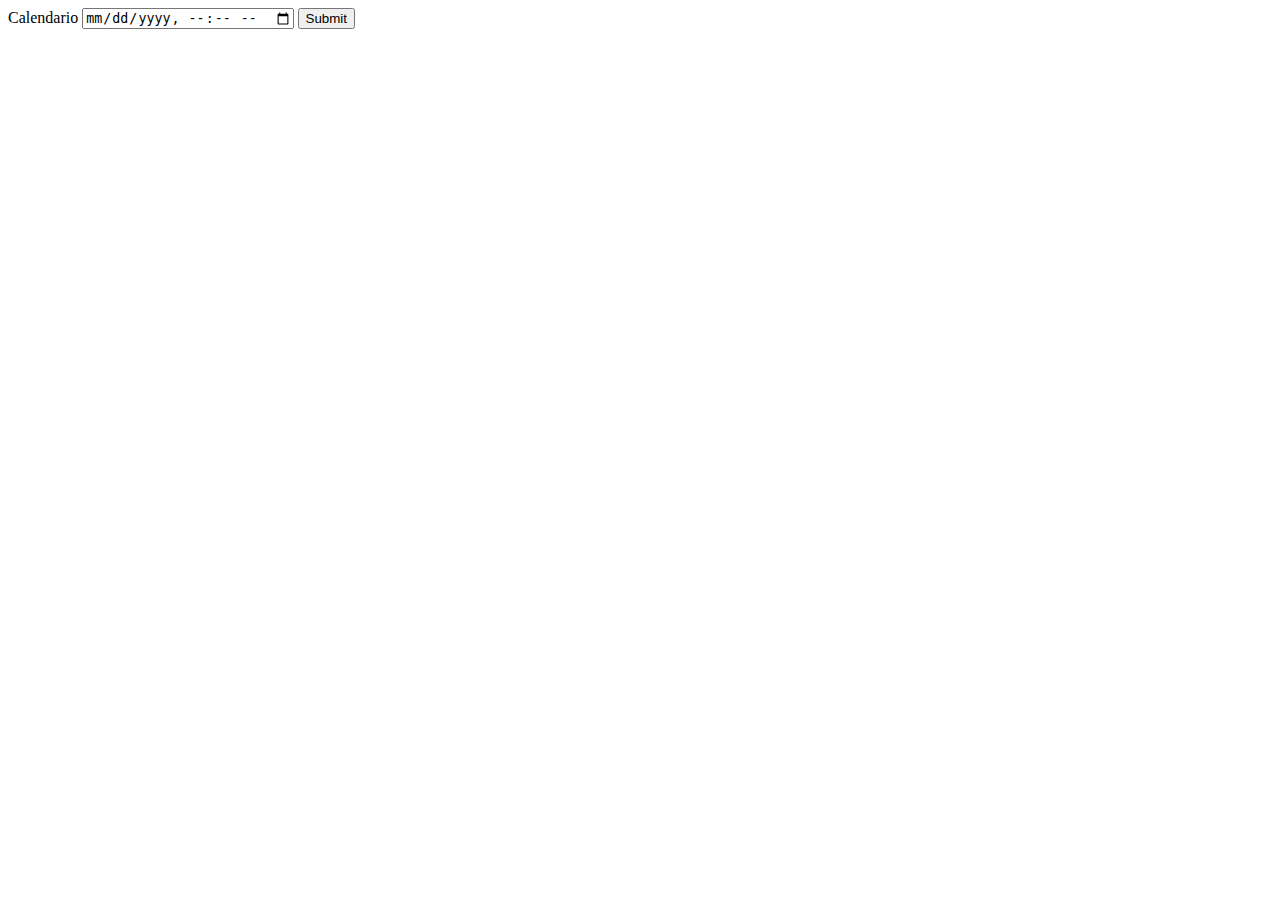
<file: claseCalendario/index.html>
<!DOCTYPE html>
<html lang="en">
<head>
    <meta charset="UTF-8">
    <meta name="viewport" content="width=device-width, initial-scale=1.0">
    <title>Calendario</title>
</head>
<body>
    <!-- <form action="">
        <label for="hora">
            <span>Hora</span>
            <input type="time" id="hora" name="hora">
        </label>
        <label for="dia">
            <span>Día</span>
            <input type="date" id="dia" name="dia">
        </label>
        <label for="semana">
            <span>Semana</span>
            <input type="week" id="semana" name="semana">
        </label>
        <label for="mes">
            <span>Mes</span>
            <input type="month" id="mes" name="mes">
        </label>
        <input type="submit">
    </form> -->

    <form action="">
        <label for="Calendario">
            <span>Calendario</span>
            <input type="datetime-local" id="Calendario" name="Calendario">
        </label>
        <input type="submit">
    </form>
</body>
</html>
</file>
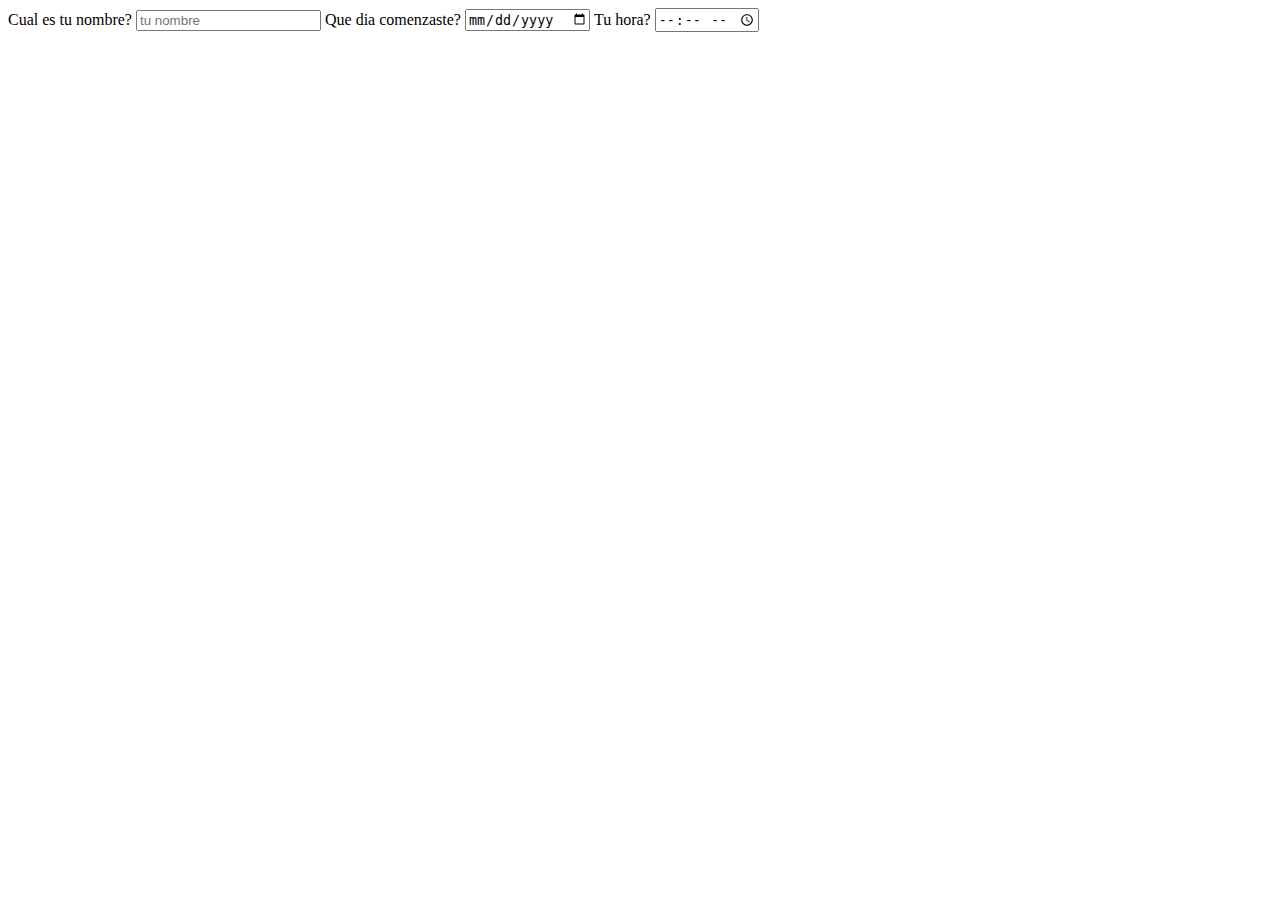
<file: claseForms/index.html>
<!DOCTYPE html>
<html lang="en">
<head>
    <meta charset="UTF-8">
    <meta name="viewport" content="width=device-width, initial-scale=1.0">
    <title>Formularios</title>
</head>
<body>

    <form action="">
        <label for="nombre">
            <span>Cual es tu nombre?</span>
            <input type="text" id="nombre" placeholder="tu nombre">
        </label>
        <label for="inicio">
            <span>Que dia comenzaste?</span>
            <input type="date" id="inicio">
        </label>
        <label for="horario">
            <span>Tu hora?</span>
            <input type="time" id="horario">
        </label>
    </form>
</body>
</html>
</file>
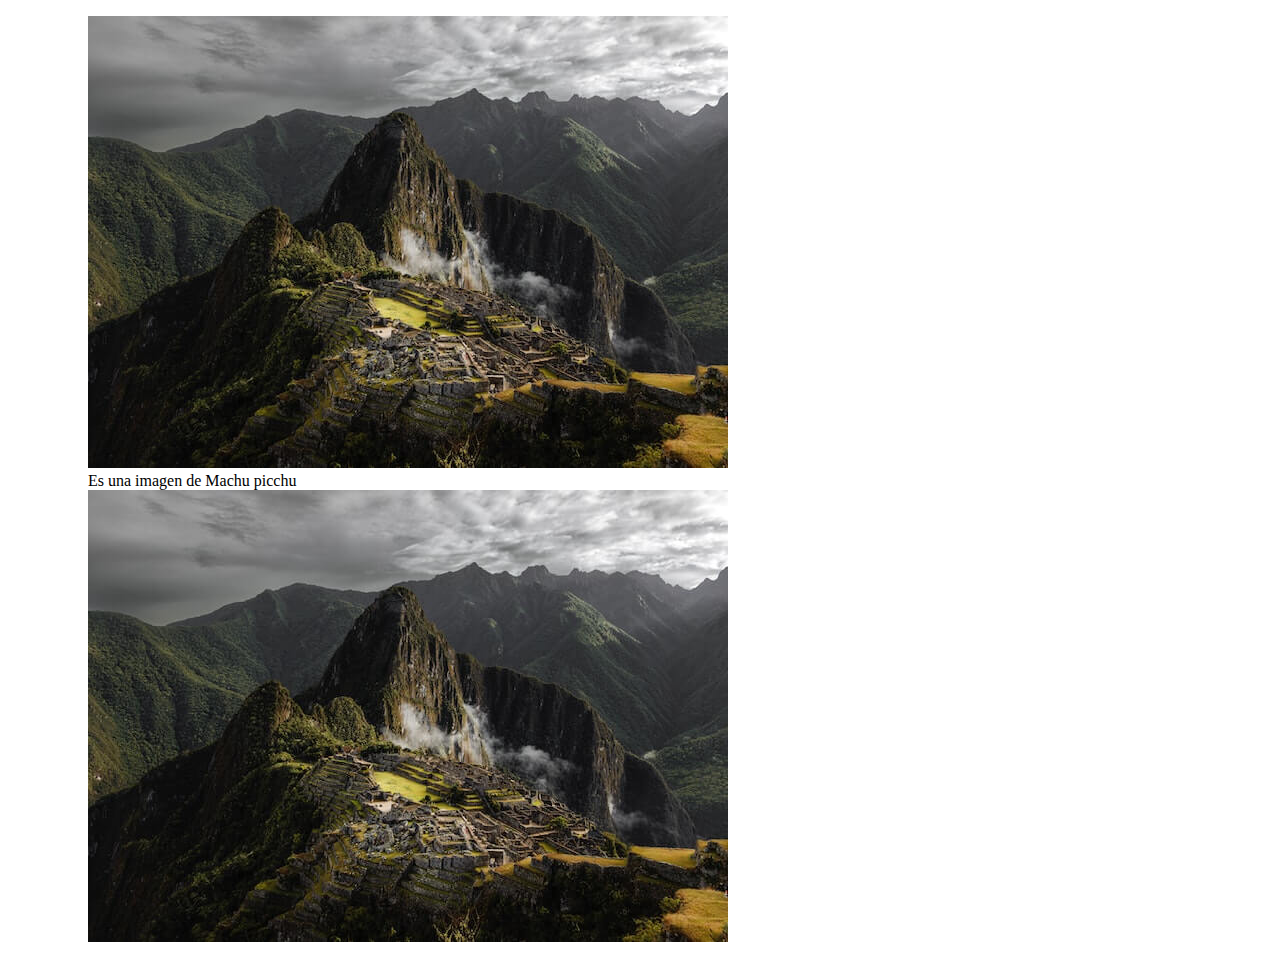
<file: claseImg/index.html>
<!DOCTYPE html>
<html lang="en">
<head>
    <meta charset="UTF-8">
    <meta name="viewport" content="width=device-width, initial-scale=1.0">
    <title>Imagenes</title>
</head>
<body>
    <main>
        <figure>
            <section>
                <figure>
                    <img src="./pics/small.jpg" alt="Es la imagen de Machu picchu">
                    <figcaption>Es una imagen de Machu picchu</figcaption>
                    <img src="pics/small.jpg" alt="">
                </figure>
            </section>
        </figure>
    </main>
</body>
</html>
</file>
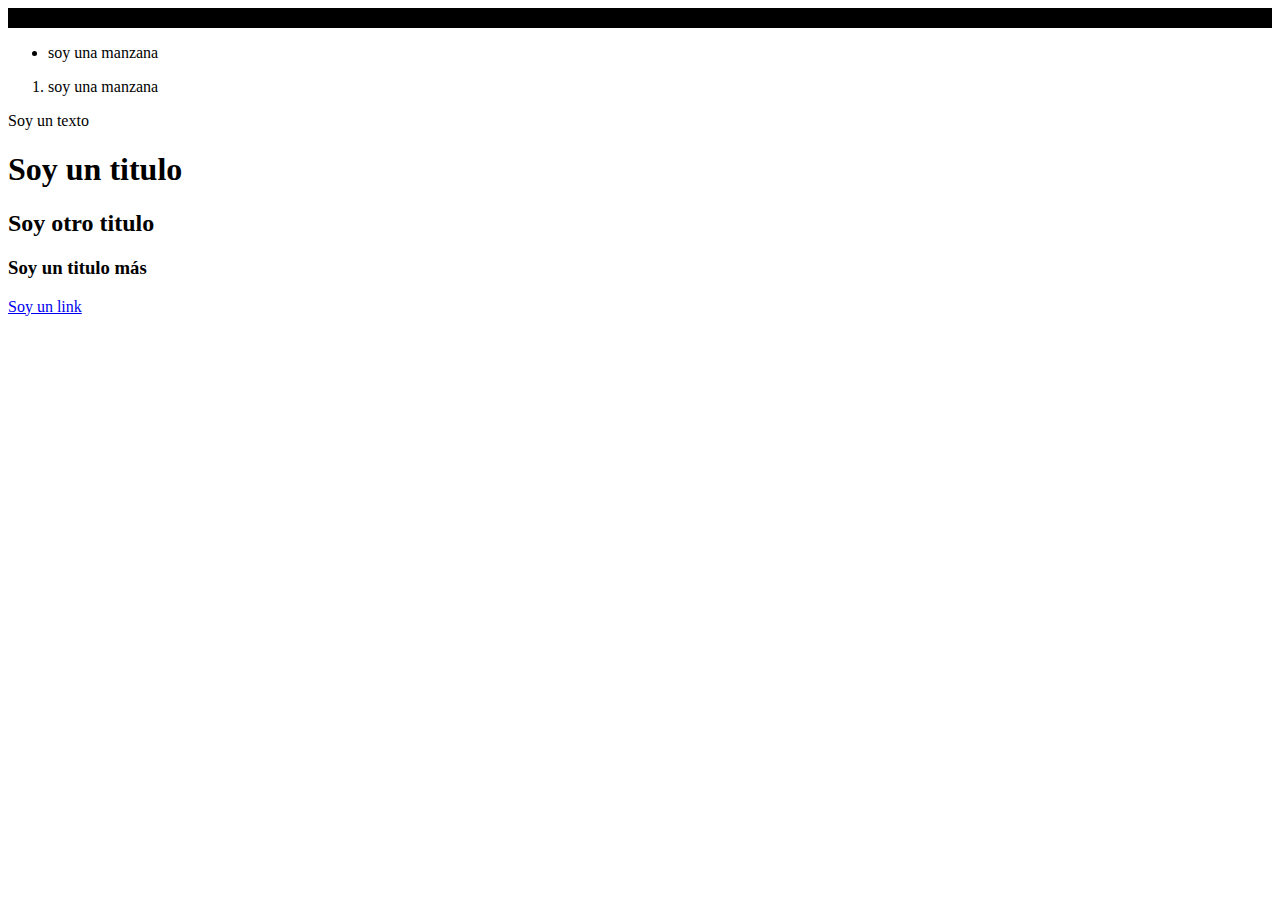
<file: claseIndex/index.html>
<!DOCTYPE html>
<html lang="es">
<head>
    <meta charset="UTF-8">
    <meta name="description" content="Esta pagina te mostrara fotos de gatos">
    <meta name="robots" content="index,follow">
    <meta name="viewport" content="width=device-width, initial-scale=1.0">
    <title>Es mi página</title>
    <meta name="viewport" content="width=device-width, inictial-scale=1.0">
    <link rel="stylesheet" href="./css/style.css">
</head>
<body>
    <header>
        <nav></nav>
    </header>
    <main>
        <section>
            <article>

            </article>
        </section>
        <ul>
            <li>soy una manzana</li>
        </ul>
        <ol>
            <li>soy una manzana</li>
        </ol>
    </main>
    <footer>

    </footer>
    <p>Soy un texto</p>
    <h1>Soy un titulo</h1>
    <h2>Soy otro titulo</h2>
    <h3>Soy un titulo más</h3>
    <a href="#">Soy un link</a>
    
</body>
</html>
</file>
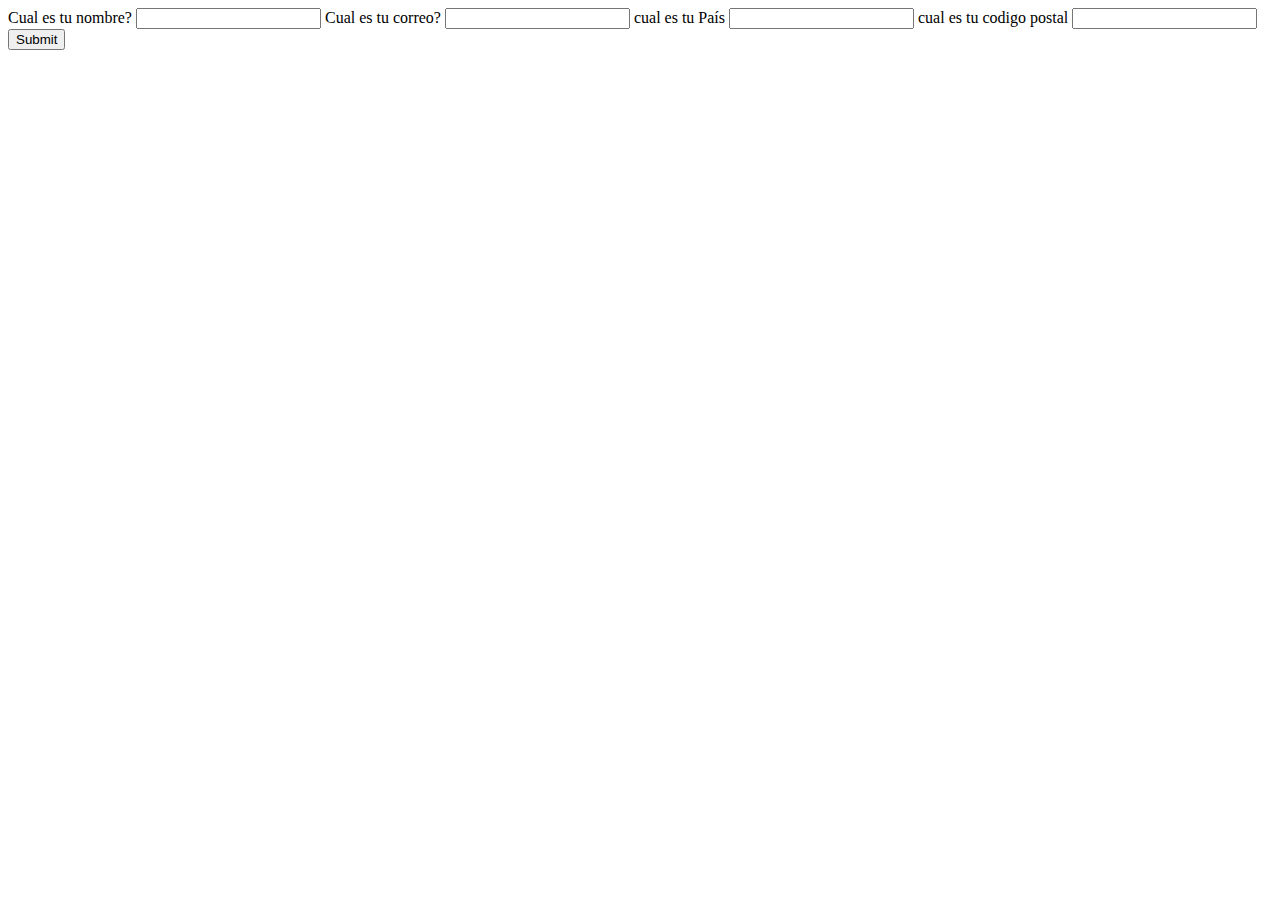
<file: claseCalendario/index2.html>
<!DOCTYPE html>
<html lang="en">
<head>
    <meta charset="UTF-8">
    <meta name="viewport" content="width=device-width, initial-scale=1.0">
    <title>Calendario</title>
</head>
<body>
    <main>
        <form action="">
            <label for="nombre">
                <span>Cual es tu nombre?</span>
                <input type="text" name="nombre" id="nombre" autocomplete="name" required>
            </label>
            <label for="correo">
                <span>Cual es tu correo?</span>
                <input type="email" name="correo" id="correo" autocomplete="email" required>
            </label> 
            <label for="pais">
                <span>cual es tu País</span>
                <input type="text" name="pais" id="pais" autocomplete="country" required>
            </label>
            <label for="cp">
                <span>cual es tu codigo postal</span>
                <input type="text" name="cp" id="cp" autocomplete="postal-code" required>
            </label>
            <input type="submit">
        </form>
    </main>
</body>
</html>
</file>
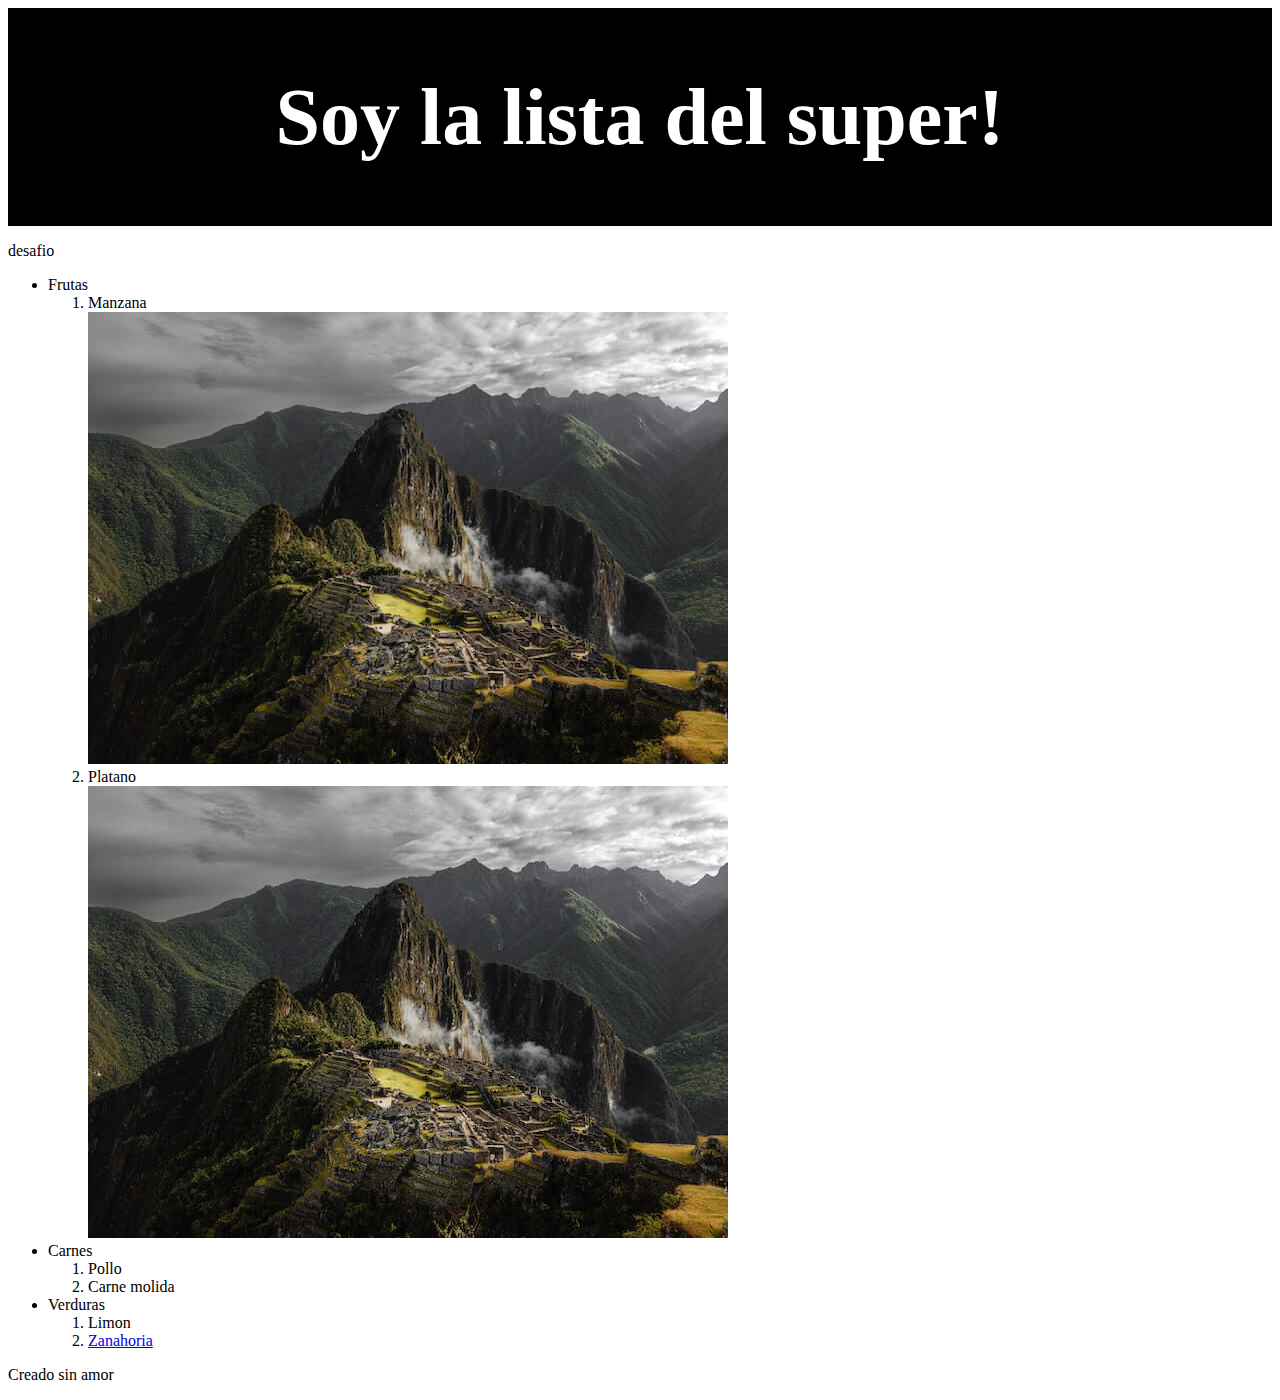
<file: claseIndex/desafio1.html>
<!DOCTYPE html>
<html lang="en">

<head>
    <meta charset="UTF-8">
    <meta name="viewport" content="width=device-width, initial-scale=1.0">
    <title>Lista de comras</title>
    <link rel="stylesheet" href="./css/style.css">
</head>

<body>
    <header>
        <h1>Soy la lista del super!</h1>
    </header>
    <main>
        <p>desafio</p>
        <ul>
            <li>Frutas </li>
            <ol>
                <li>Manzana</li>
                <img src="../claseImg/pics/small.jpg" alt="">
                <li>Platano</li>
                <img src="../claseImg/pics/small.jpg" alt="">
            </ol>

            <li>Carnes</li>
            <ol>
                <li>Pollo</li>
                <li>Carne molida</li>
            </ol>

            <li>Verduras</li>
            <ol>
                <li>Limon</li>
                <li><a
                        href="https://www.google.com/search?q=zanahoria&rlz=1C1YTUH_esPE1047PE1048&oq=zana&gs_lcrp=EgZjaHJvbWUqDQgAEAAY4wIYsQMYgAQyDQgAEAAY4wIYsQMYgAQyCggBEC4YsQMYgAQyBggCEEUYOTIHCAMQABiABDIHCAQQABiABDIKCAUQABixAxiABDIKCAYQABixAxiABDIKCAcQABixAxiABDIHCAgQABiABDIHCAkQABiABNIBCDE2MTZqMGo3qAIAsAIA&sourceid=chrome&ie=UTF-8">Zanahoria</a>
                </li>
            </ol>

        </ul>
        <p>Creado sin amor</p>
    </main>


</body>

</html>
</file>
<file: claseIndex/css/style.css>
header{
    color: white;
    font-size: 40px;
    background:black;
    padding: 10px;
    text-align: center;
}
</file>
